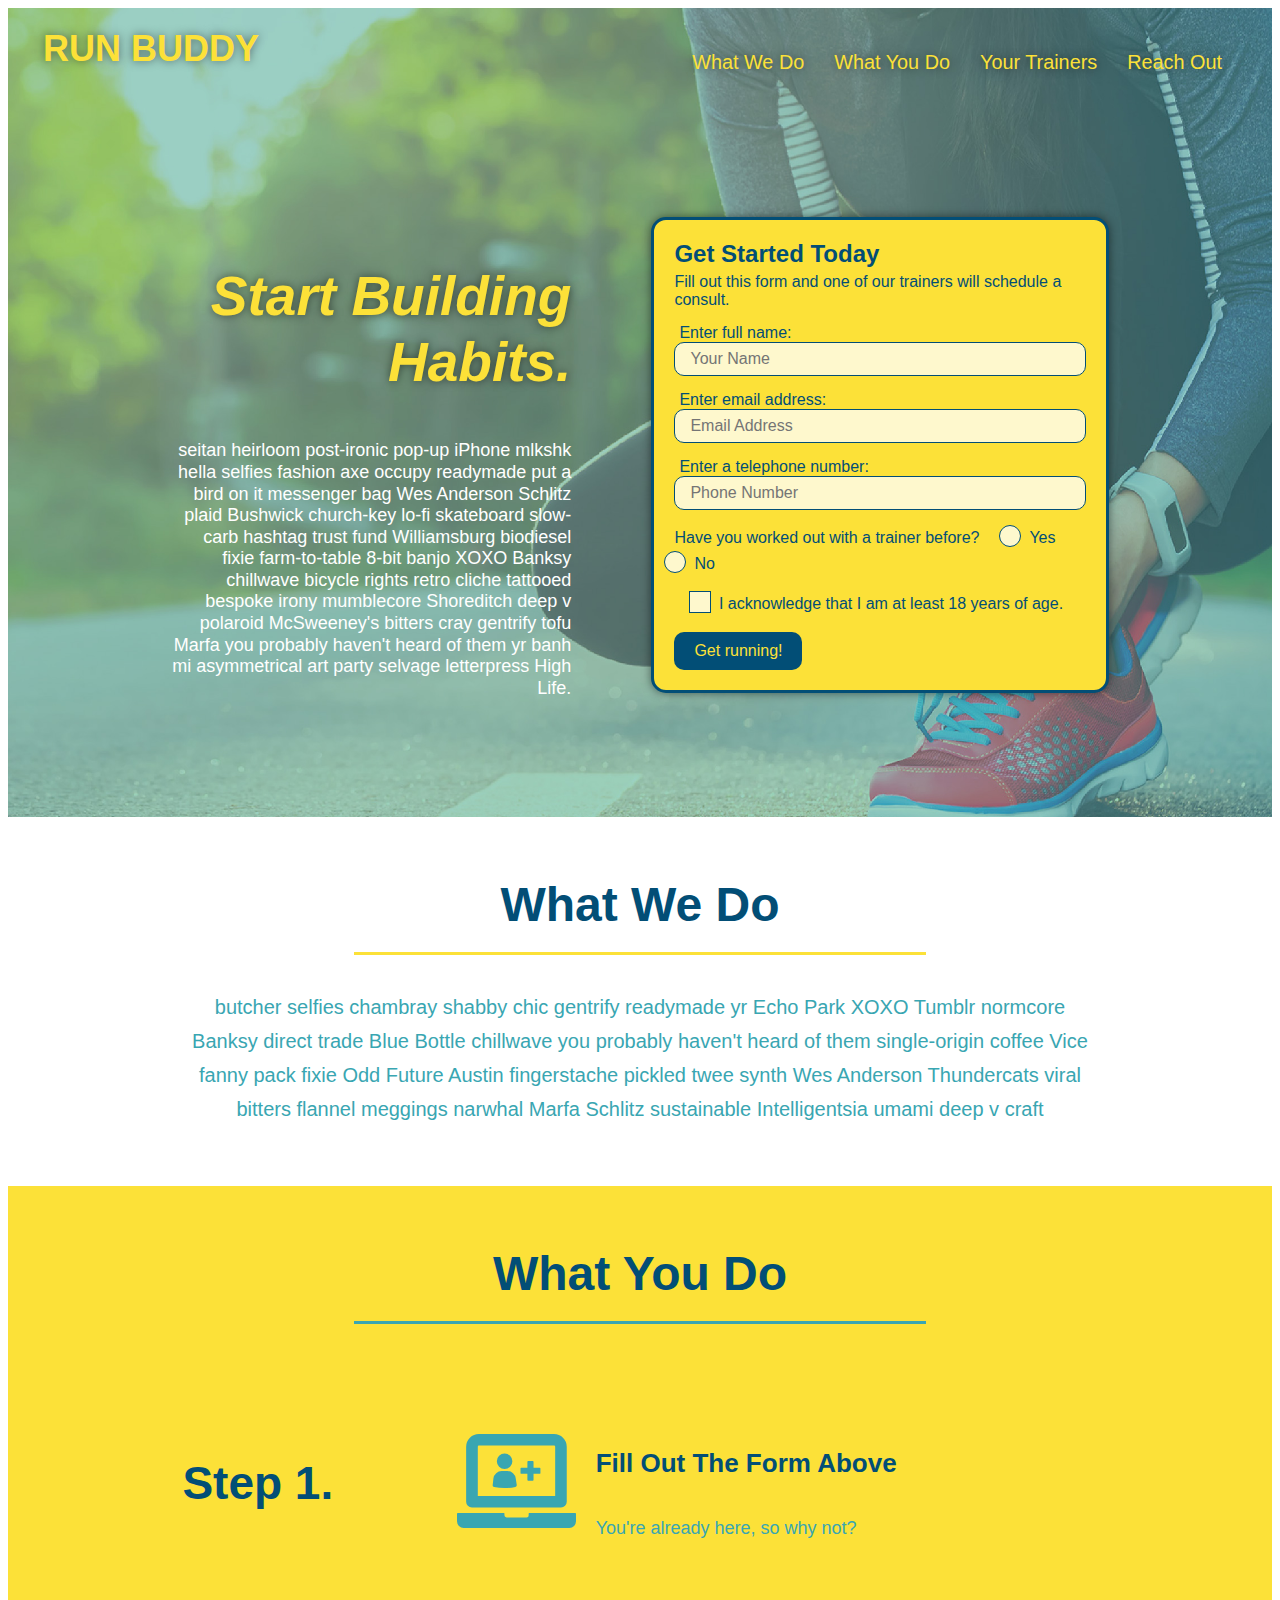
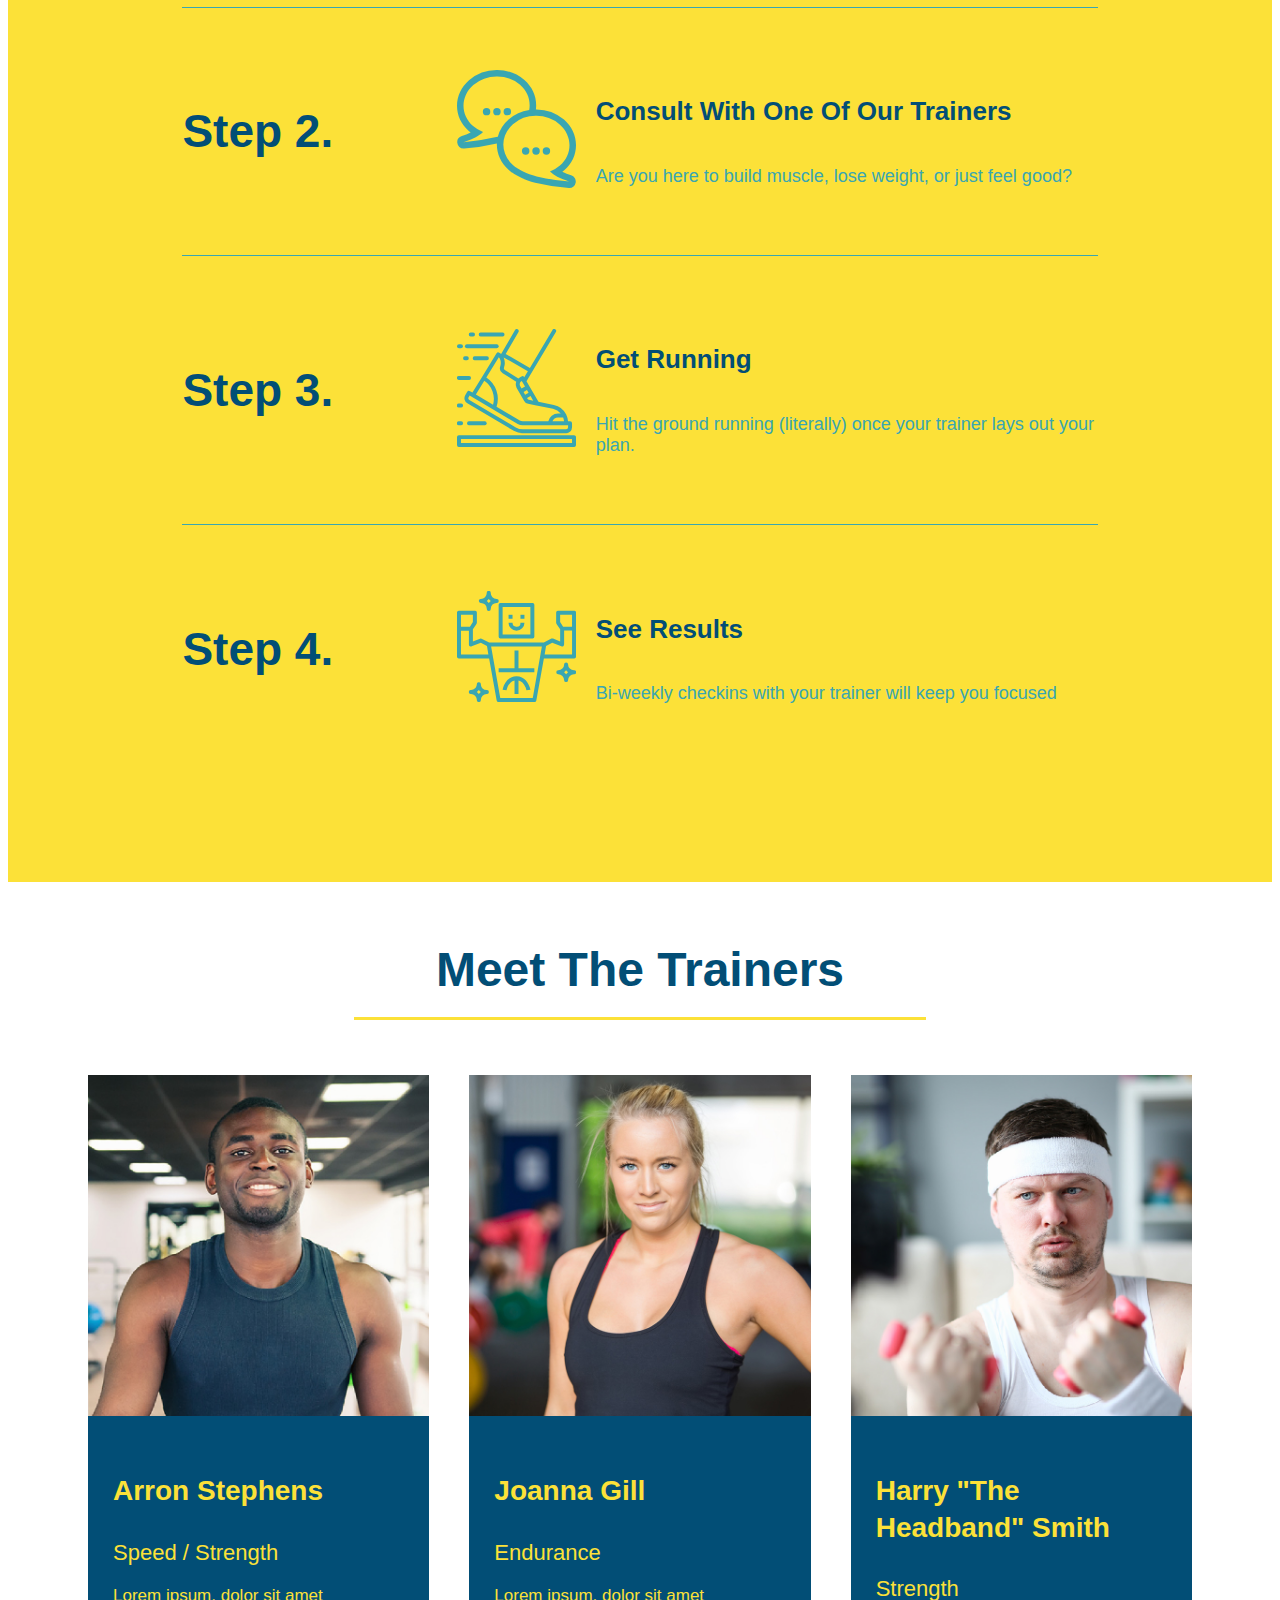
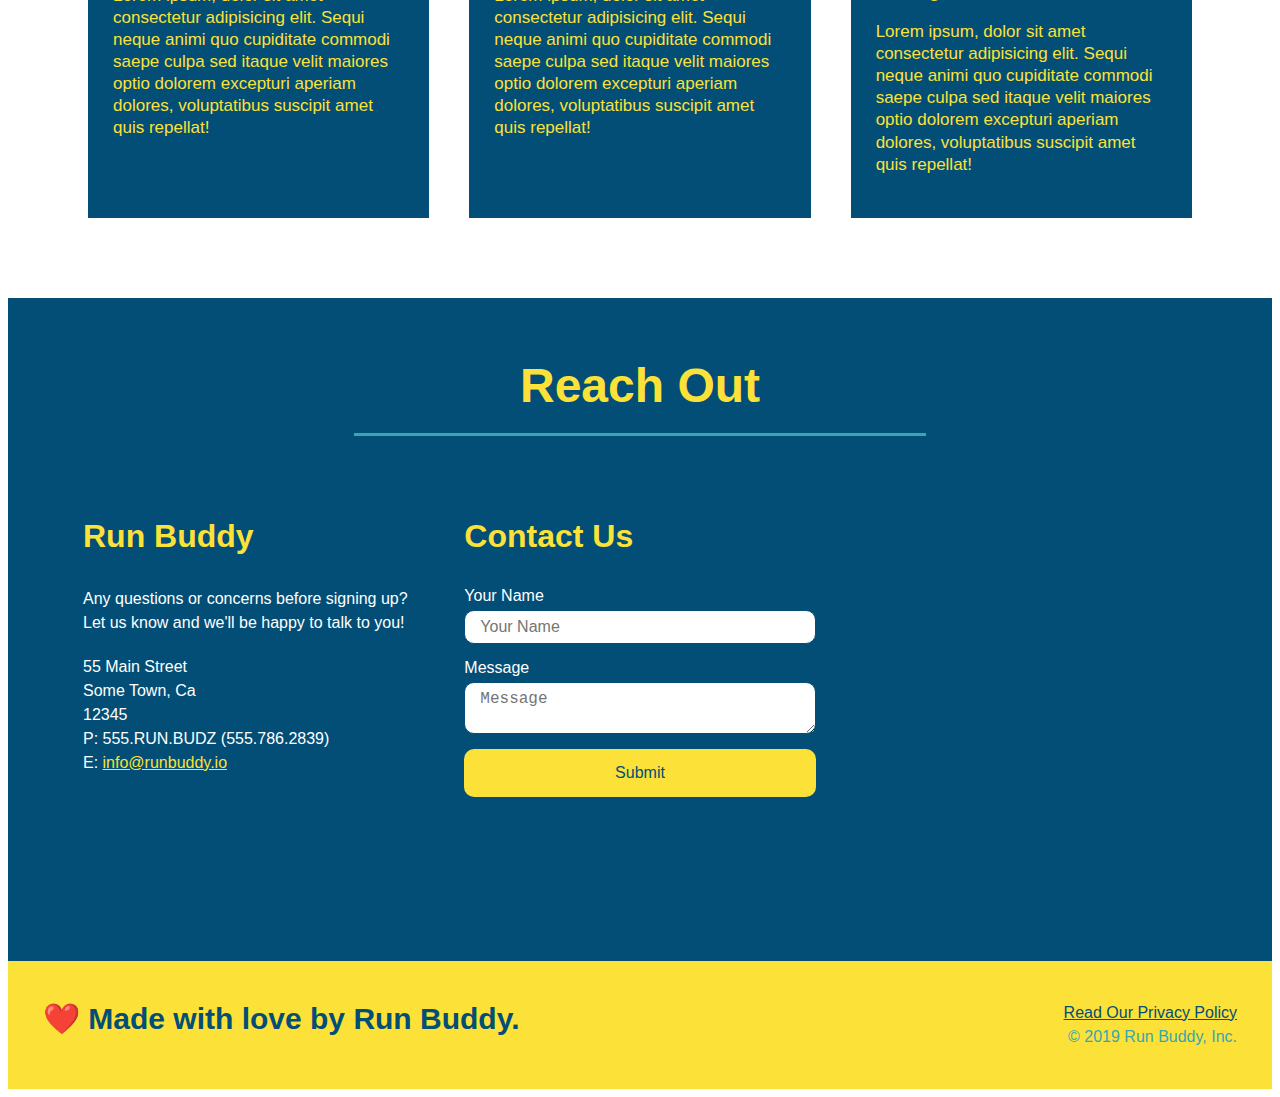
<file: index.html>
<!DOCTYPE html>
<html lang="en">
  <head>
    <meta charset="UTF-8" />
    <meta name="viewport" content="width=device-width, initial-scale=1.0" />
    <link rel="stylesheet" href="./Assets/style.css" />
    <title>Run Buddy</title>
  </head>

  <body>
    <!-- navigation tags - block level element -->
    <header>
      <h1>
        <a href="/">RUN BUDDY</a>
      </h1>
      <nav>
        <ul>
          <li>
            <a href="#what-we-do">What We Do</a>
          </li>
          <li>
            <a href="#what-you-do">What You Do</a>
          </li>
          <li>
            <a href="#your-trainers">Your Trainers</a>
          </li>
          <li>
            <a href="#reach-out">Reach Out</a>
          </li>
        </ul>
      </nav>
    </header>
    <!-- end navigation -->

    <!-- hero/jumbotron -->
    <section class="hero">
      <div class="hero-cta">
        <h2>Start Building Habits.</h2>
        <p>
          seitan heirloom post-ironic pop-up iPhone mlkshk hella selfies fashion
          axe occupy readymade put a bird on it messenger bag Wes Anderson
          Schlitz plaid Bushwick church-key lo-fi skateboard slow-carb hashtag
          trust fund Williamsburg biodiesel fixie farm-to-table 8-bit banjo XOXO
          Banksy chillwave bicycle rights retro cliche tattooed bespoke irony
          mumblecore Shoreditch deep v polaroid McSweeney's bitters cray
          gentrify tofu Marfa you probably haven't heard of them yr banh mi
          asymmetrical art party selvage letterpress High Life.
        </p>
      </div>

      <div class="hero-form">
        <h3>Get Started Today</h3>
        <p>
          Fill out this form and one of our trainers will schedule a consult.
        </p>
        <form>
          <label for="name">Enter full name:</label>
          <input
            type="text"
            placeholder="Your Name"
            id="name"
            name="name"
            class="form-input"
          />
          <label for="email">Enter email address:</label>
          <input
            type="email"
            placeholder="Email Address"
            id="email"
            name="email"
            class="form-input"
          />
          <label for="phone">Enter a telephone number:</label>
          <input
            type="tel"
            placeholder="Phone Number"
            name="phone"
            id="phone"
            class="form-input"
          />
          <p>
            Have you worked out with a trainer before?
            <span class="radio-wrapper">
              <input type="radio" name="trainer-confirm" id="trainer-yes" />
              <label for="trainer-yes">Yes</label>
            </span>
            <span class="radio-wrapper">
              <input type="radio" name="trainer-confirm" id="trainer-no" />
              <label for="trainer-no">No</label>
            </span>
          </p>
          <p>
            <span class="checkbox-wrapper">
              <input type="checkbox" name="checkpoint1" id="checkbox" />
              <label for="checkbox"
                >I acknowledge that I am at least 18 years of age.</label
              >
            </span>
          </p>
          <button type="submit">Get running!</button>
        </form>
      </div>
    </section>
    <!-- end header -->

    <!-- "what we do" start - <section> -->
    <section id="what-we-do" class="intro">
      <div class="flex-row">
        <h2 class="section-title primary-border">What We Do</h2>
      </div>
      <div class="flex-row">
        <p>
          butcher selfies chambray shabby chic gentrify readymade yr Echo Park
          XOXO Tumblr normcore Banksy direct trade Blue Bottle chillwave you
          probably haven't heard of them single-origin coffee Vice fanny pack
          fixie Odd Future Austin fingerstache pickled twee synth Wes Anderson
          Thundercats viral bitters flannel meggings narwhal Marfa Schlitz
          sustainable Intelligentsia umami deep v craft
        </p>
      </div>
    </section>
    <!-- end "what we do" -->

    <!-- "what you do" start -->
    <section id="what-you-do" class="steps">
      <div class="flex-row">
        <h2 class="section-title secondary-border">What You Do</h2>
      </div>
      <div class="step">
        <h3>Step 1.</h3>
        <div class="step-info">
          <div class="step-img">
            <img src="./Assets/Images/01-04-svgs/step-1.svg" alt="" />
          </div>
          <div class="step-text">
            <h4>Fill Out The Form Above</h4>
            <p>You're already here, so why not?</p>
          </div>
        </div>
      </div>
      <div class="step">
        <h3>Step 2.</h3>
        <div class="step-info">
          <div class="step-img">
            <img src="./Assets/Images/01-04-svgs/step-2.svg" alt="" />
          </div>
          <div class="step-text">
            <h4>Consult With One Of Our Trainers</h4>
            <p>Are you here to build muscle, lose weight, or just feel good?</p>
          </div>
        </div>
      </div>
      <div class="step">
        <h3>Step 3.</h3>
        <div class="step-info">
          <div class="step-img">
            <img src="./Assets/Images/01-04-svgs/step-3.svg" alt="" />
          </div>
          <div class="step-text">
            <h4>Get Running</h4>
            <p>
              Hit the ground running (literally) once your trainer lays out your
              plan.
            </p>
          </div>
        </div>
      </div>
      <div class="step">
        <h3>Step 4.</h3>
        <div class="step-info">
          <div class="step-img">
            <img src="./Assets/Images/01-04-svgs/step-4.svg" alt="" />
          </div>
          <div class="step-text">
            <h4>See Results</h4>
            <p>Bi-weekly checkins with your trainer will keep you focused</p>
          </div>
        </div>
      </div>
    </section>
    <!-- "what you do" end -->

    <!-- "meet the trainers" start -->
    <section id="your-trainers">
      <div class="flex-row">
        <h2 class="section-title primary-border">Meet The Trainers</h2>
      </div>

      <div class="trainers">
        <article class="trainer">
          <img
            src="./Assets/Images/01-05-trainers/trainer-1.jpg"
            alt="Arron Stephens in his workout clothes, ready to pump iron"
          />
          <div class="trainer-bio">
            <h3 class="trainer-name">Arron Stephens</h3>
            <h4 class="trainer-role">Speed / Strength</h4>
            <p>
              Lorem ipsum, dolor sit amet consectetur adipisicing elit. Sequi
              neque animi quo cupiditate commodi saepe culpa sed itaque velit
              maiores optio dolorem excepturi aperiam dolores, voluptatibus
              suscipit amet quis repellat!
            </p>
          </div>
        </article>

        <article class="trainer">
          <img
            src="./Assets/Images/01-05-trainers/trainer-2.jpg"
            alt="Joanna Gill cooling off after a work out"
          />
          <div class="trainer-bio">
            <h3 class="trainer-name">Joanna Gill</h3>
            <h4 class="trainer-role">Endurance</h4>
            <p>
              Lorem ipsum, dolor sit amet consectetur adipisicing elit. Sequi
              neque animi quo cupiditate commodi saepe culpa sed itaque velit
              maiores optio dolorem excepturi aperiam dolores, voluptatibus
              suscipit amet quis repellat!
            </p>
          </div>
        </article>

        <article class="trainer">
          <img
            src="./Assets/Images/01-05-trainers/trainer-3.jpg"
            alt="Harry Smith wearing a headband and lifting comically small pink weights"
          />
          <div class="trainer-bio">
            <h3 class="trainer-name">Harry "The Headband" Smith</h3>
            <h4 class="trainer-role">Strength</h4>
            <p>
              Lorem ipsum, dolor sit amet consectetur adipisicing elit. Sequi
              neque animi quo cupiditate commodi saepe culpa sed itaque velit
              maiores optio dolorem excepturi aperiam dolores, voluptatibus
              suscipit amet quis repellat!
            </p>
          </div>
        </article>
      </div>
    </section>
    <!-- "meet the trainers" end -->

    <!-- "reach out" start -->
    <section id="reach-out" class="contact">
      <div class="flex-row">
        <h2 class="section-title secondary-border">Reach Out</h2>
      </div>

      <div class="contact-info">
        <div>
          <h3>Run Buddy</h3>
          <p>
            Any questions or concerns before signing up?
            <br />
            Let us know and we'll be happy to talk to you!
          </p>

          <address>
            55 Main Street <br />
            Some Town, Ca <br />
            12345<br />
            P: 555.RUN.BUDZ (555.786.2839)<br />
            E: <a href="mailto:info@runbuddy.io">info@runbuddy.io</a>
          </address>
        </div>

        <div class="contact-form">
          <h3>Contact Us</h3>
          <form>
            <label for="contact-name">Your Name</label>
            <input type="text" id="contact-name" placeholder="Your Name" />

            <label for="contact-message">Message</label>
            <textarea id="contact-message" placeholder="Message"></textarea>

            <button type="submit">Submit</button>
          </form>
        </div>

        <iframe
          src="https://www.google.com/maps/embed?pb=!1m14!1m12!1m3!1d12182.30520634488!2d-74.0652613!3d40.2407219!2m3!1f0!2f0!3f0!3m2!1i1024!2i768!4f13.1!5e0!3m2!1sen!2sus!4v1561060983193!5m2!1sen!2sus"
          frameborder="0"
          style="border: 0"
          allowfullscreen
        >
        </iframe>
      </div>
    </section>
    <!-- "reach out" end -->

    <!-- footer -->
    <footer>
      <h2>❤️ Made with love by Run Buddy.</h2>
      <div>
        <a href="./privacy-policy.html">Read Our Privacy Policy</a><br />
        &copy; 2019 Run Buddy, Inc.
      </div>
    </footer>
    <!-- footer end -->
  </body>
</html>
</file>
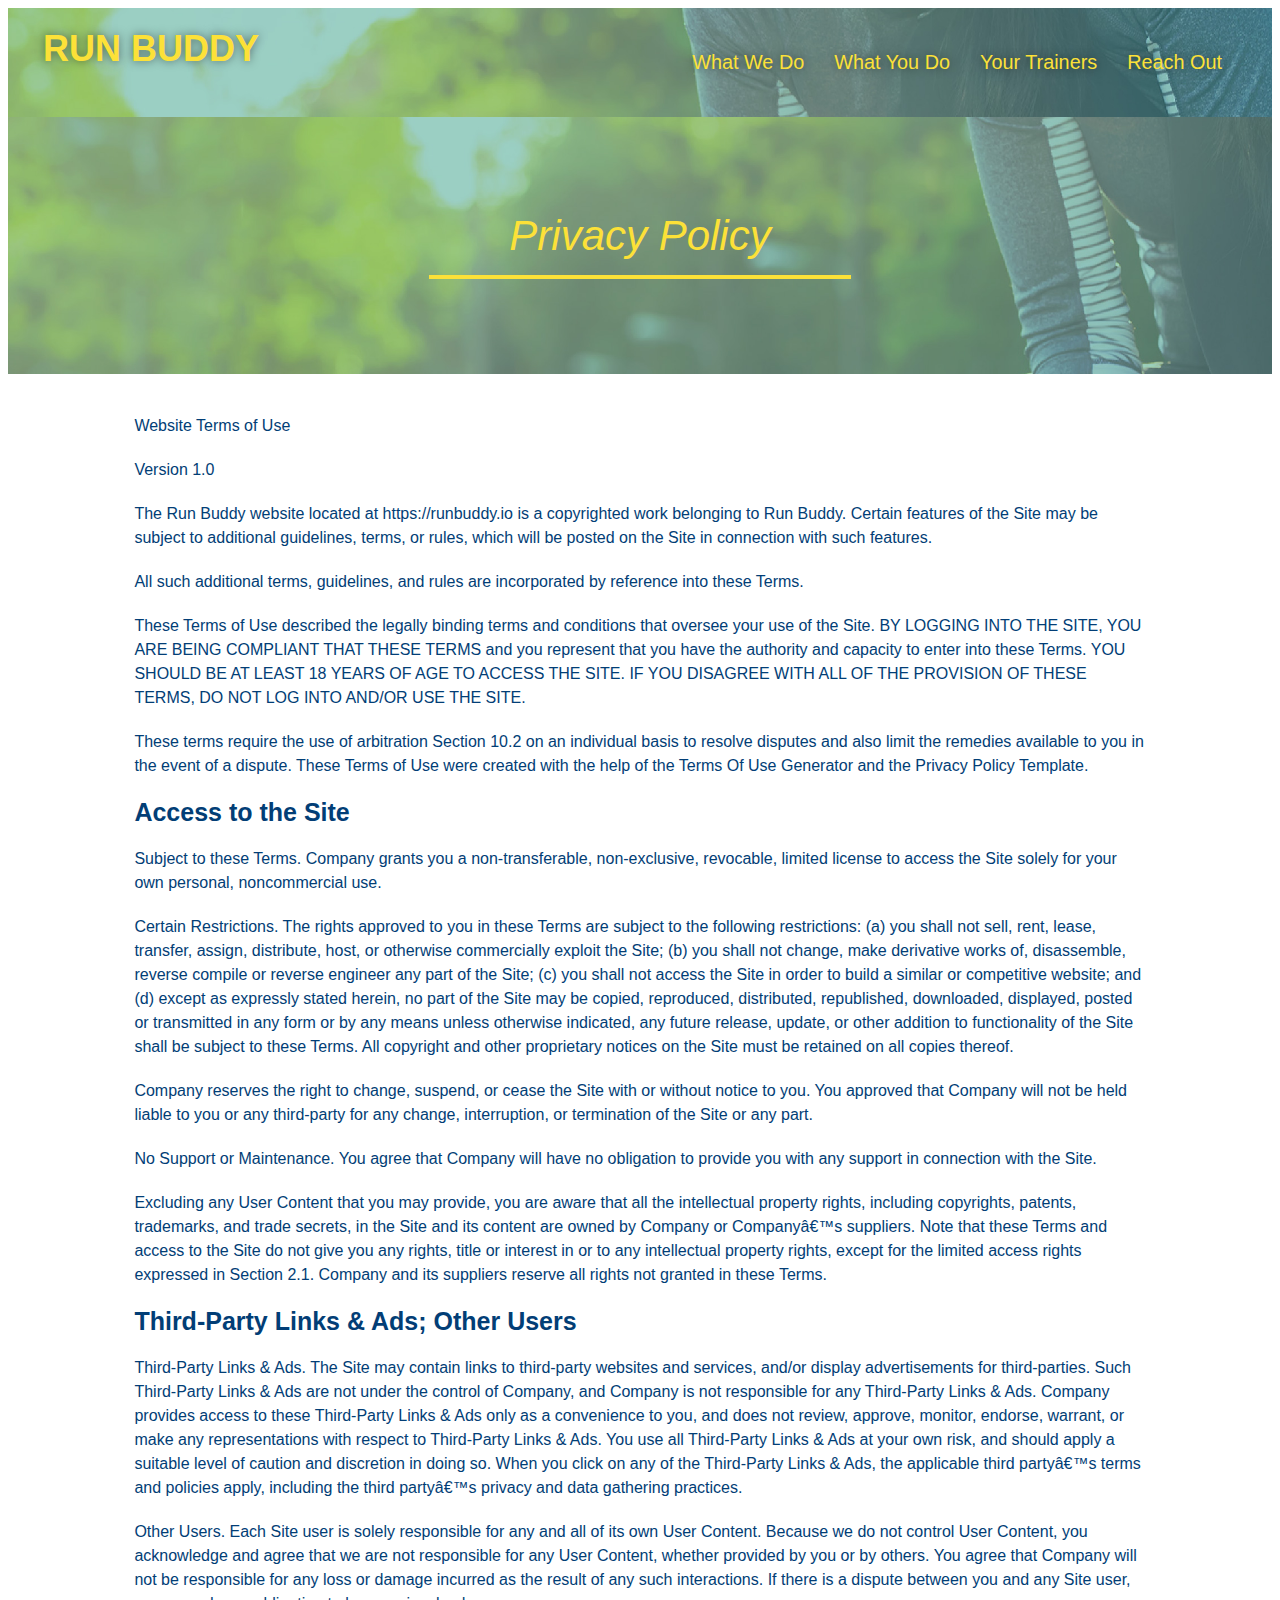
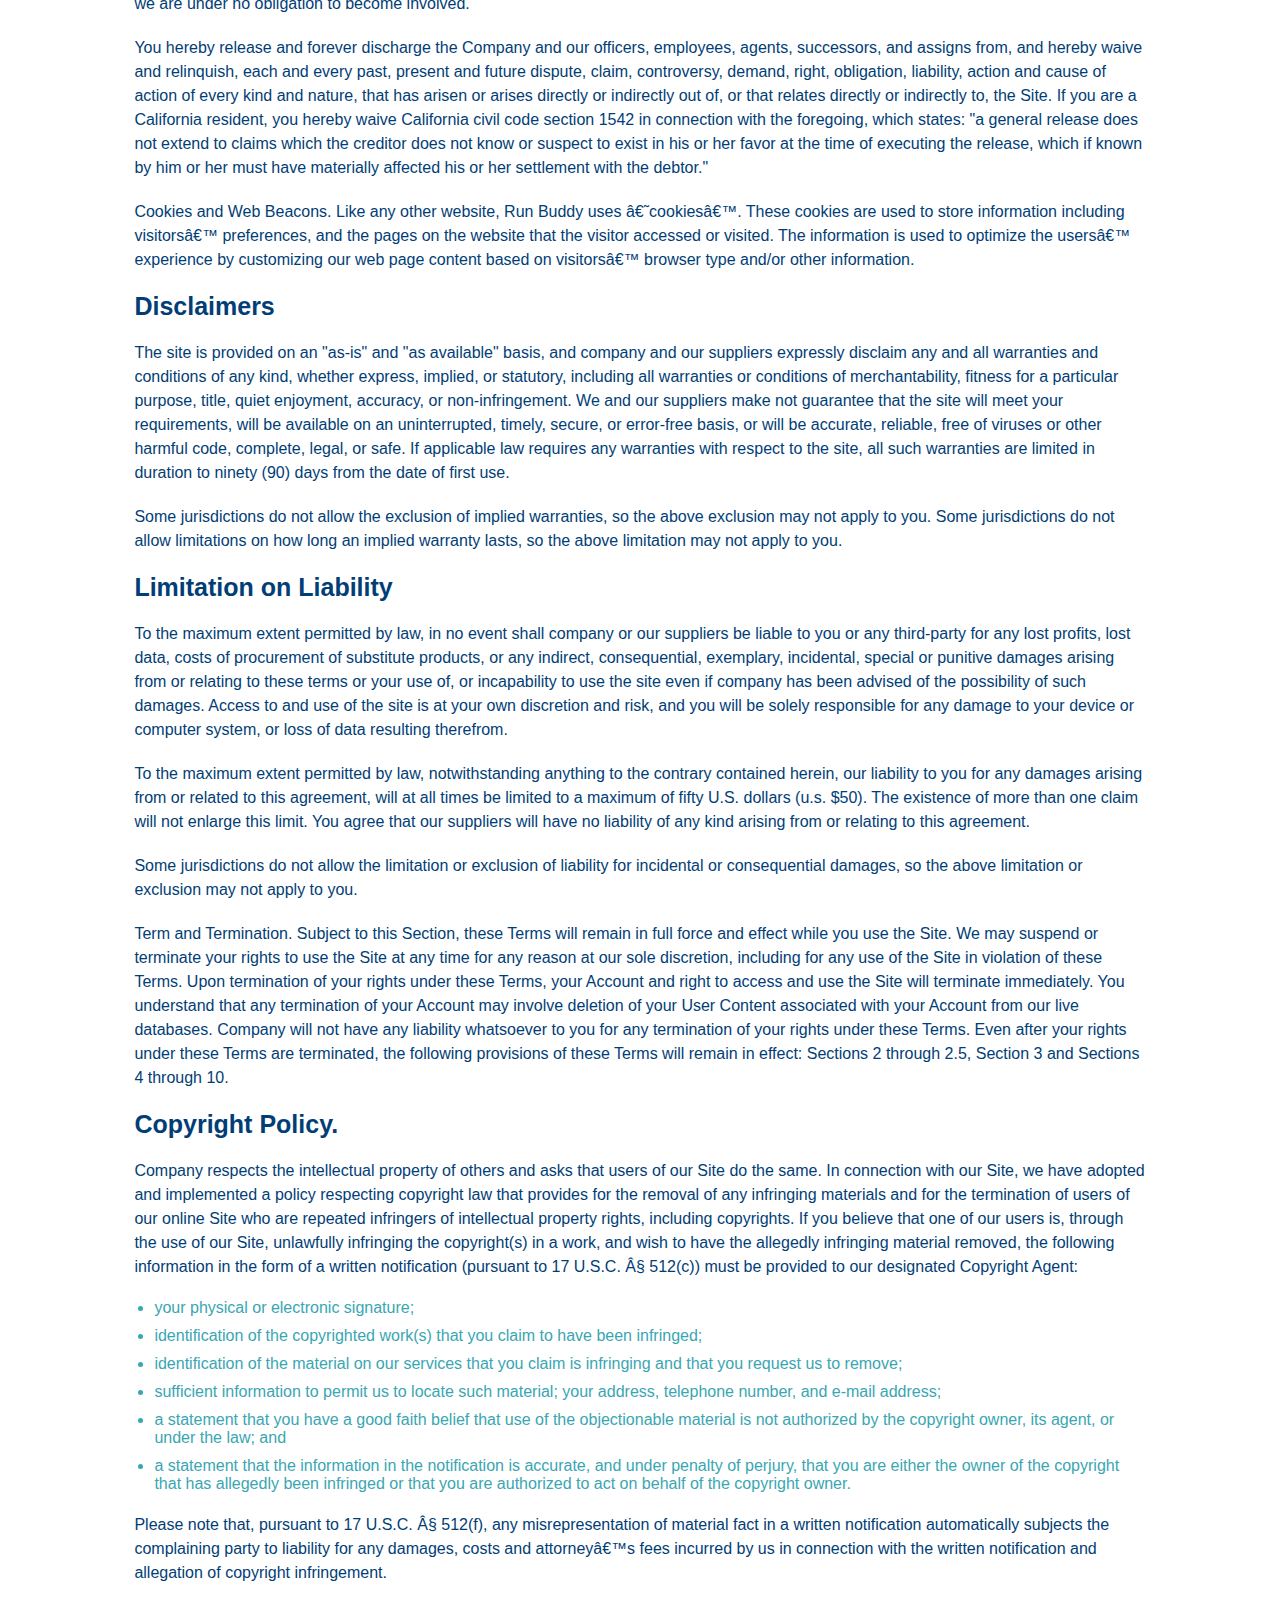
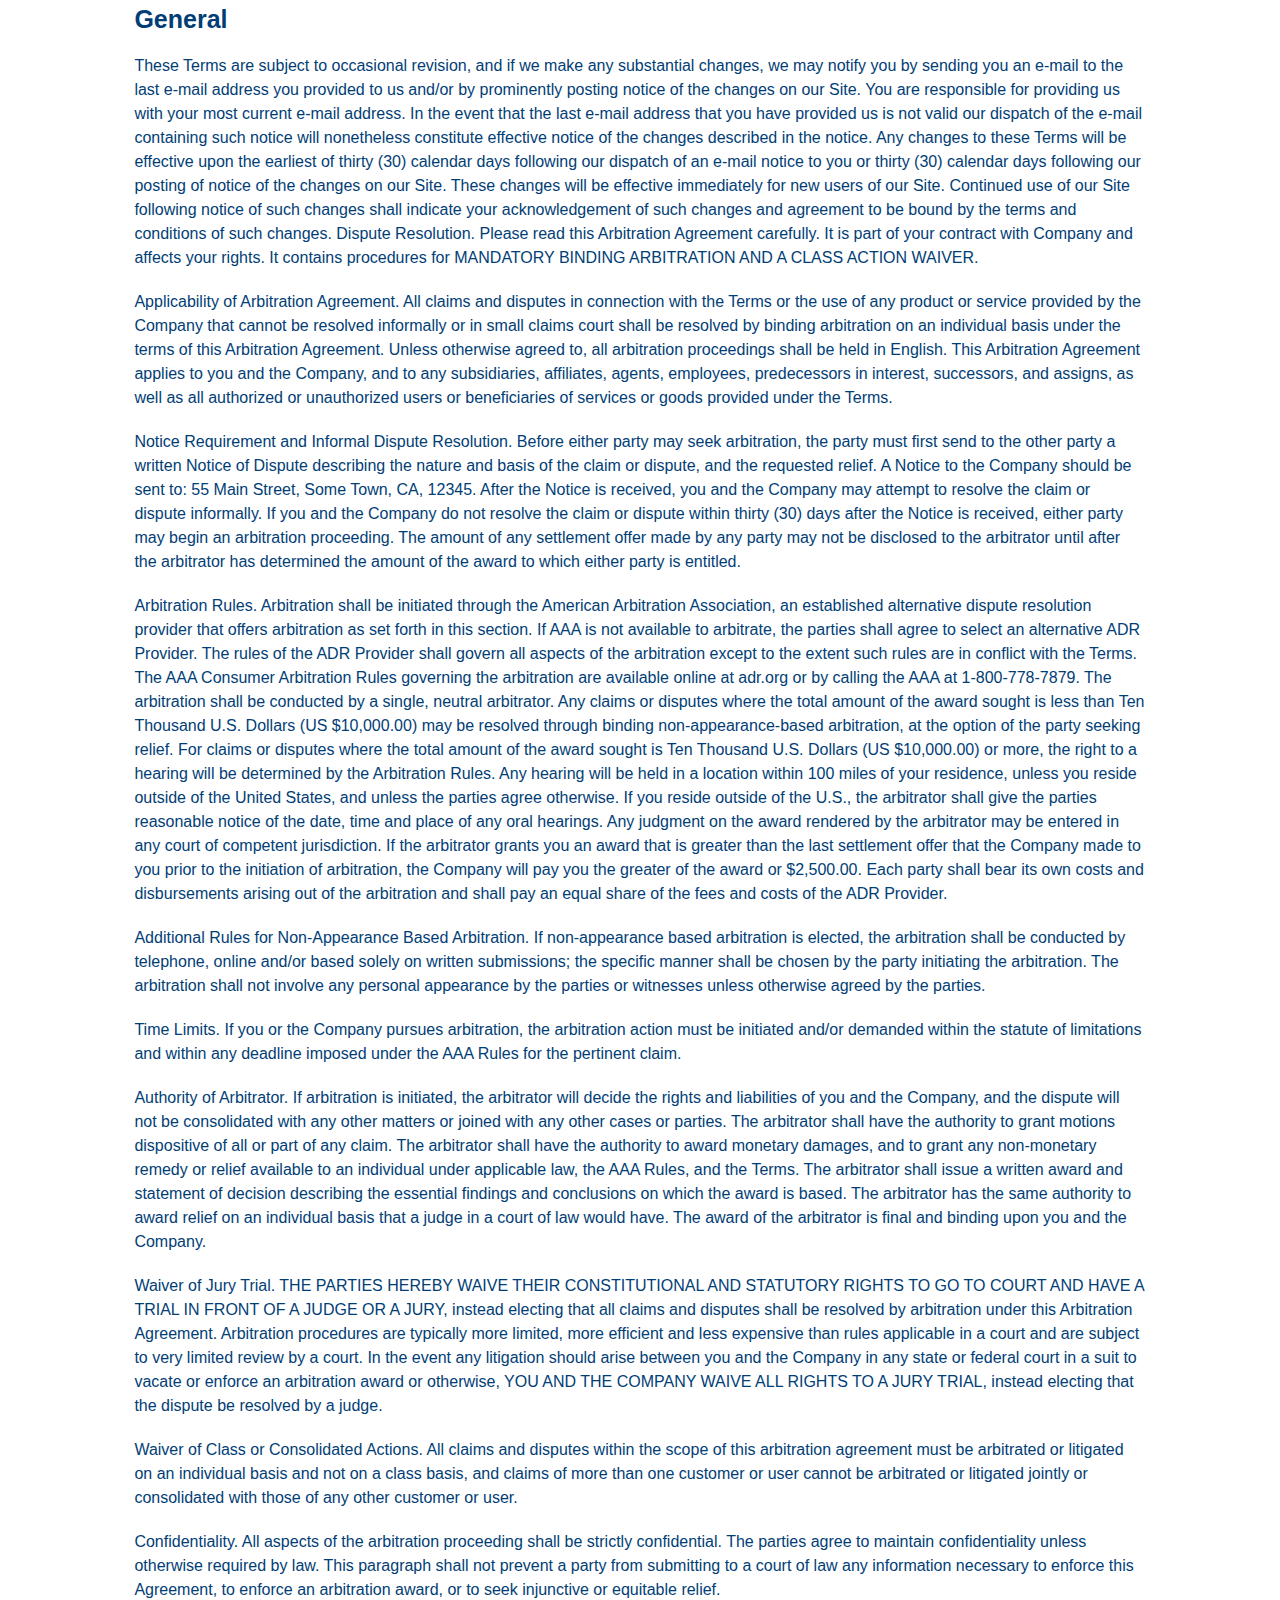
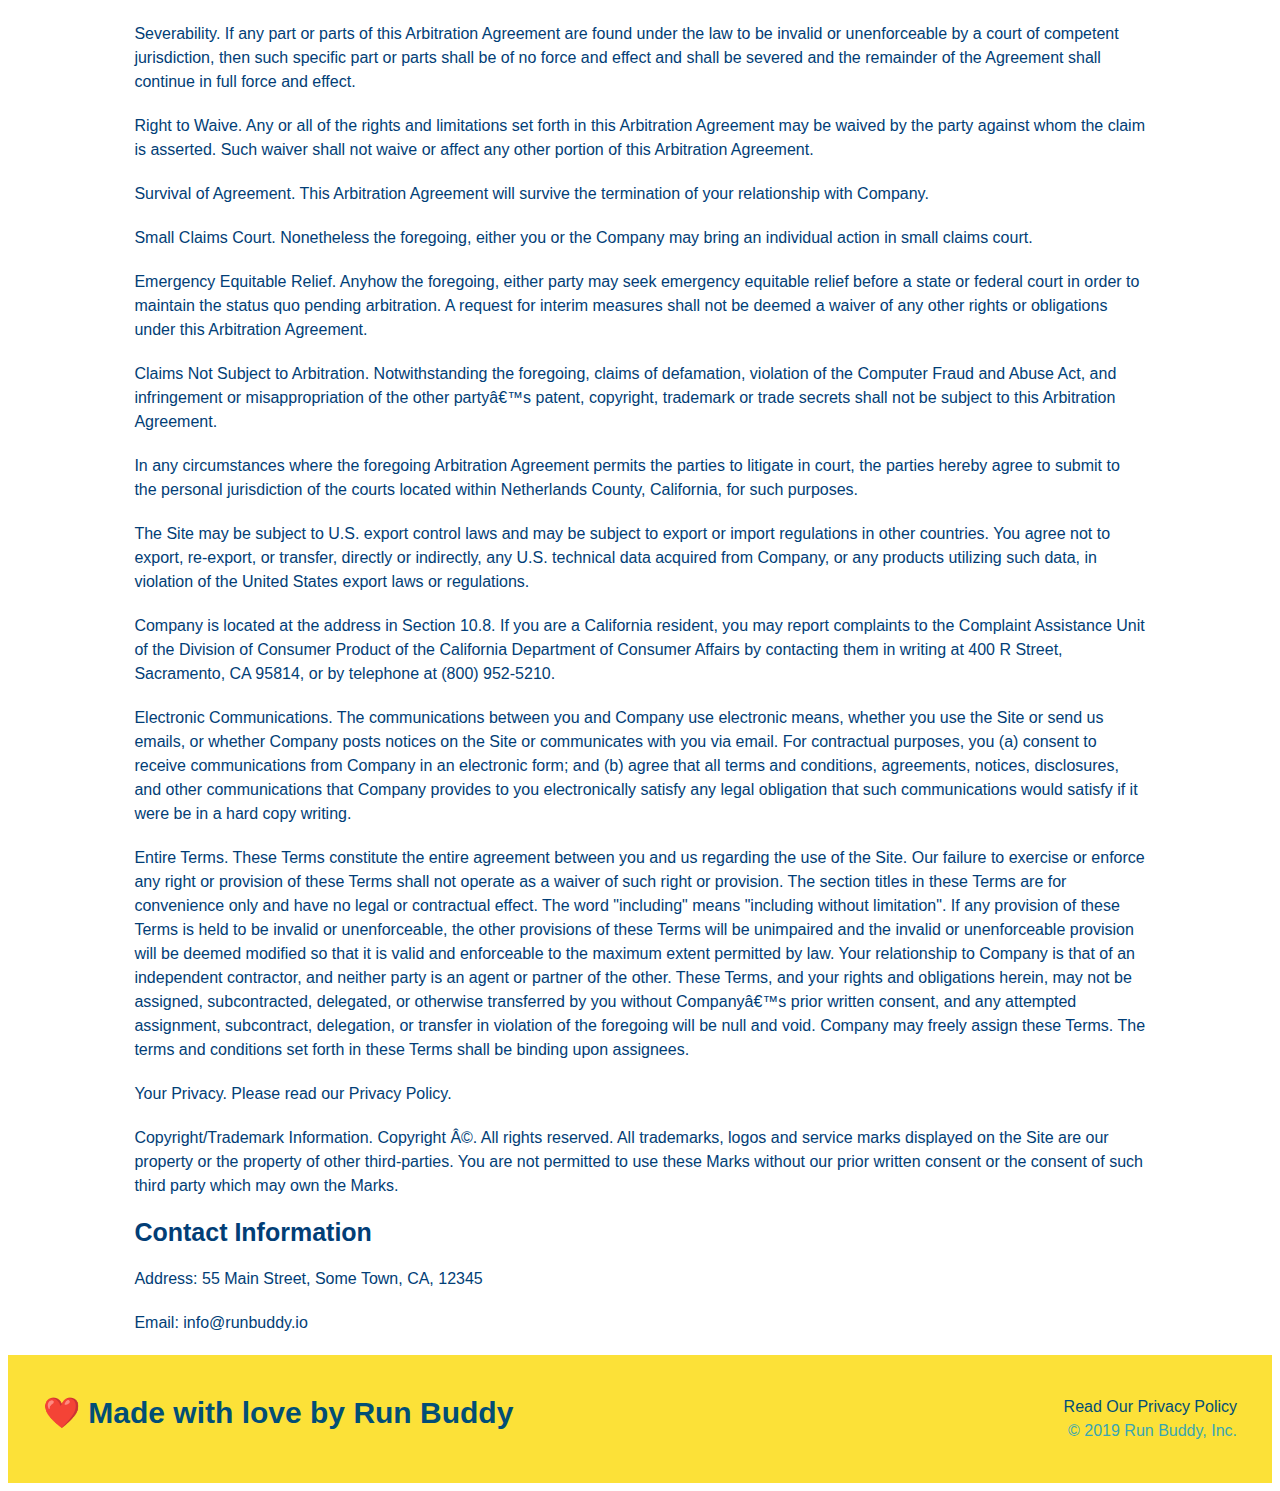
<file: privacy-policy.html>
<!DOCTYPE html>
<html lang="en">
<head>
  <meta charset="UTF-8">
  <meta name="viewport" content="width=device-width, initial-scale=1.0" />
  <title>Privacy Policy - Run Buddy</title>
  <link rel="stylesheet" href="./Assets/style.css">
  <link rel="stylesheet" href="./Assets/secondary-styles.css">
</head>
<body>
  <header>
    <h1>
       <a href="/">RUN BUDDY</a>
    </h1>
<nav>
    <!--Unordered List Element-->
    <ul>
        <!--list item element-->
    <li>
        <!--Anchor element-->
    <a href="./index.html#what-we-do">What We Do</a>
    </li>
    <li>
        <a href="./index.html#what-you-do">What You Do</a>
    </li>
    <li>
        <a href="./index.html#your-trainers">Your Trainers</a>
    </li>
    <li>
        <a href="./index.html#reach-out">Reach Out</a>
    </li>
    </ul>
</nav>
</header>

<section class="hero">
    <h2 class="page-title"> 
        Privacy Policy
    </h2>
</section>

<article
class="secondary-content">

<p>
    Website Terms of Use
  </p>

  <p>
    Version 1.0
  </p>

  <p>
    The Run Buddy website located at https://runbuddy.io is a copyrighted work belonging to Run Buddy. Certain
    features of the Site may be subject to additional guidelines, terms, or rules, which will be posted on the Site
    in connection with such features.
  </p>

  <p>
    All such additional terms, guidelines, and rules are incorporated by reference into these Terms.
  </p>

  <p>
    These Terms of Use described the legally binding terms and conditions that oversee your use of the Site. BY
    LOGGING INTO THE SITE, YOU ARE BEING COMPLIANT THAT THESE TERMS and you represent that you have the authority
    and capacity to enter into these Terms. YOU SHOULD BE AT LEAST 18 YEARS OF AGE TO ACCESS THE SITE. IF YOU
    DISAGREE WITH ALL OF THE PROVISION OF THESE TERMS, DO NOT LOG INTO AND/OR USE THE SITE.
  </p>

  <p>
    These terms require the use of arbitration Section 10.2 on an individual basis to resolve disputes and also
    limit the remedies available to you in the event of a dispute. These Terms of Use were created with the help of
    the Terms Of Use Generator and the Privacy Policy Template.
  </p>

  <h3>
    Access to the Site
  </h3>

  <p>
    Subject to these Terms. Company grants you a non-transferable, non-exclusive, revocable, limited license to
    access the Site solely for your own personal, noncommercial use.
  </p>

  <p>
    Certain Restrictions. The rights approved to you in these Terms are subject to the following restrictions: (a)
    you shall not sell, rent, lease, transfer, assign, distribute, host, or otherwise commercially exploit the Site;
    (b) you shall not change, make derivative works of, disassemble, reverse compile or reverse engineer any part of
    the Site; (c) you shall not access the Site in order to build a similar or competitive website; and (d) except
    as expressly stated herein, no part of the Site may be copied, reproduced, distributed, republished, downloaded,
    displayed, posted or transmitted in any form or by any means unless otherwise indicated, any future release,
    update, or other addition to functionality of the Site shall be subject to these Terms. All copyright and other
    proprietary notices on the Site must be retained on all copies thereof.
  </p>

  <p>
    Company reserves the right to change, suspend, or cease the Site with or without notice to you. You approved
    that Company will not be held liable to you or any third-party for any change, interruption, or termination of
    the Site or any part.
  </p>

  <p>
    No Support or Maintenance. You agree that Company will have no obligation to provide you with any support in
    connection with the Site.
  </p>

  <p>
    Excluding any User Content that you may provide, you are aware that all the intellectual property rights,
    including copyrights, patents, trademarks, and trade secrets, in the Site and its content are owned by Company
    or Companyâ€™s suppliers. Note that these Terms and access to the Site do not give you any rights, title or
    interest in or to any intellectual property rights, except for the limited access rights expressed in Section
    2.1. Company and its suppliers reserve all rights not granted in these Terms.
  </p>

  <h3>
    Third-Party Links & Ads; Other Users
  </h3>

  <p>
    Third-Party Links & Ads. The Site may contain links to third-party websites and services, and/or display
    advertisements for third-parties. Such Third-Party Links & Ads are not under the control of Company, and Company
    is not responsible for any Third-Party Links & Ads. Company provides access to these Third-Party Links & Ads
    only as a convenience to you, and does not review, approve, monitor, endorse, warrant, or make any
    representations with respect to Third-Party Links & Ads. You use all Third-Party Links & Ads at your own risk,
    and should apply a suitable level of caution and discretion in doing so. When you click on any of the
    Third-Party Links & Ads, the applicable third partyâ€™s terms and policies apply, including the third partyâ€™s
    privacy and data gathering practices.
  </p>

  <p>
    Other Users. Each Site user is solely responsible for any and all of its own User Content. Because we do not
    control User Content, you acknowledge and agree that we are not responsible for any User Content, whether
    provided by you or by others. You agree that Company will not be responsible for any loss or damage incurred as
    the result of any such interactions. If there is a dispute between you and any Site user, we are under no
    obligation to become involved.
  </p>

  <p>
    You hereby release and forever discharge the Company and our officers, employees, agents, successors, and
    assigns from, and hereby waive and relinquish, each and every past, present and future dispute, claim,
    controversy, demand, right, obligation, liability, action and cause of action of every kind and nature, that has
    arisen or arises directly or indirectly out of, or that relates directly or indirectly to, the Site. If you are
    a California resident, you hereby waive California civil code section 1542 in connection with the foregoing,
    which states: "a general release does not extend to claims which the creditor does not know or suspect to exist
    in his or her favor at the time of executing the release, which if known by him or her must have materially
    affected his or her settlement with the debtor."
  </p>

  <p>
    Cookies and Web Beacons. Like any other website, Run Buddy uses â€˜cookiesâ€™. These cookies are used to store
    information including visitorsâ€™ preferences, and the pages on the website that the visitor accessed or visited.
    The information is used to optimize the usersâ€™ experience by customizing our web page content based on visitorsâ€™
    browser type and/or other information.
  </p>

  <h3>
    Disclaimers
  </h3>

  <p>
    The site is provided on an "as-is" and "as available" basis, and company and our suppliers expressly disclaim
    any and all warranties and conditions of any kind, whether express, implied, or statutory, including all
    warranties or conditions of merchantability, fitness for a particular purpose, title, quiet enjoyment, accuracy,
    or non-infringement. We and our suppliers make not guarantee that the site will meet your requirements, will be
    available on an uninterrupted, timely, secure, or error-free basis, or will be accurate, reliable, free of
    viruses or other harmful code, complete, legal, or safe. If applicable law requires any warranties with respect
    to the site, all such warranties are limited in duration to ninety (90) days from the date of first use.
  </p>

  <p>
    Some jurisdictions do not allow the exclusion of implied warranties, so the above exclusion may not apply to
    you. Some jurisdictions do not allow limitations on how long an implied warranty lasts, so the above limitation
    may not apply to you.
  </p>

  <h3>
    Limitation on Liability
  </h3>

  <p>
    To the maximum extent permitted by law, in no event shall company or our suppliers be liable to you or any
    third-party for any lost profits, lost data, costs of procurement of substitute products, or any indirect,
    consequential, exemplary, incidental, special or punitive damages arising from or relating to these terms or
    your use of, or incapability to use the site even if company has been advised of the possibility of such
    damages. Access to and use of the site is at your own discretion and risk, and you will be solely responsible
    for any damage to your device or computer system, or loss of data resulting therefrom.
  </p>

  <p>
    To the maximum extent permitted by law, notwithstanding anything to the contrary contained herein, our liability
    to you for any damages arising from or related to this agreement, will at all times be limited to a maximum of
    fifty U.S. dollars (u.s. $50). The existence of more than one claim will not enlarge this limit. You agree that
    our suppliers will have no liability of any kind arising from or relating to this agreement.
  </p>

  <p>
    Some jurisdictions do not allow the limitation or exclusion of liability for incidental or consequential
    damages, so the above limitation or exclusion may not apply to you.
  </p>

  <p>
    Term and Termination. Subject to this Section, these Terms will remain in full force and effect while you use
    the Site. We may suspend or terminate your rights to use the Site at any time for any reason at our sole
    discretion, including for any use of the Site in violation of these Terms. Upon termination of your rights under
    these Terms, your Account and right to access and use the Site will terminate immediately. You understand that
    any termination of your Account may involve deletion of your User Content associated with your Account from our
    live databases. Company will not have any liability whatsoever to you for any termination of your rights under
    these Terms. Even after your rights under these Terms are terminated, the following provisions of these Terms
    will remain in effect: Sections 2 through 2.5, Section 3 and Sections 4 through 10.
  </p>

  <h3>
    Copyright Policy.
  </h3>

  <p>
    Company respects the intellectual property of others and asks that users of our Site do the same. In connection
    with our Site, we have adopted and implemented a policy respecting copyright law that provides for the removal
    of any infringing materials and for the termination of users of our online Site who are repeated infringers of
    intellectual property rights, including copyrights. If you believe that one of our users is, through the use of
    our Site, unlawfully infringing the copyright(s) in a work, and wish to have the allegedly infringing material
    removed, the following information in the form of a written notification (pursuant to 17 U.S.C. Â§ 512(c)) must
    be provided to our designated Copyright Agent:
  </p>

  <ul>
    <li>
      your physical or electronic signature;
    </li>
    <li>
      identification of the copyrighted work(s) that you claim to have been infringed;
    </li>
    <li>
      identification of the material on our services that you claim is infringing and that you request us to remove;
    </li>
    <li>
      sufficient information to permit us to locate such material; your address, telephone number, and e-mail
      address;
    </li>
    <li>
      a statement that you have a good faith belief that use of the objectionable material is not authorized by the
      copyright owner, its agent, or under the law; and
    </li>
    <li>
      a statement that the information in the notification is accurate, and under penalty of perjury, that you are
      either the owner of the copyright that has allegedly been infringed or that you are authorized to act on
      behalf of the copyright owner.
    </li>
  </ul>

  <p>
    Please note that, pursuant to 17 U.S.C. Â§ 512(f), any misrepresentation of material fact in a written
    notification automatically subjects the complaining party to liability for any damages, costs and attorneyâ€™s
    fees incurred by us in connection with the written notification and allegation of copyright infringement.
  </p>

  <h3>
    General
  </h3>

  <p>
    These Terms are subject to occasional revision, and if we make any substantial changes, we may notify you by
    sending you an e-mail to the last e-mail address you provided to us and/or by prominently posting notice of the
    changes on our Site. You are responsible for providing us with your most current e-mail address. In the event
    that the last e-mail address that you have provided us is not valid our dispatch of the e-mail containing such
    notice will nonetheless constitute effective notice of the changes described in the notice. Any changes to these
    Terms will be effective upon the earliest of thirty (30) calendar days following our dispatch of an e-mail
    notice to you or thirty (30) calendar days following our posting of notice of the changes on our Site. These
    changes will be effective immediately for new users of our Site. Continued use of our Site following notice of
    such changes shall indicate your acknowledgement of such changes and agreement to be bound by the terms and
    conditions of such changes. Dispute Resolution. Please read this Arbitration Agreement carefully. It is part of
    your contract with Company and affects your rights. It contains procedures for MANDATORY BINDING ARBITRATION AND
    A CLASS ACTION WAIVER.
  </p>

  <p>
    Applicability of Arbitration Agreement. All claims and disputes in connection with the Terms or the use of any
    product or service provided by the Company that cannot be resolved informally or in small claims court shall be
    resolved by binding arbitration on an individual basis under the terms of this Arbitration Agreement. Unless
    otherwise agreed to, all arbitration proceedings shall be held in English. This Arbitration Agreement applies to
    you and the Company, and to any subsidiaries, affiliates, agents, employees, predecessors in interest,
    successors, and assigns, as well as all authorized or unauthorized users or beneficiaries of services or goods
    provided under the Terms.
  </p>

  <p>
    Notice Requirement and Informal Dispute Resolution. Before either party may seek arbitration, the party must
    first send to the other party a written Notice of Dispute describing the nature and basis of the claim or
    dispute, and the requested relief. A Notice to the Company should be sent to: 55 Main Street, Some Town, CA,
    12345. After the Notice is received, you and the Company may attempt to resolve the claim or dispute informally.
    If you and the Company do not resolve the claim or dispute within thirty (30) days after the Notice is received,
    either party may begin an arbitration proceeding. The amount of any settlement offer made by any party may not
    be disclosed to the arbitrator until after the arbitrator has determined the amount of the award to which either
    party is entitled.
  </p>

  <p>
    Arbitration Rules. Arbitration shall be initiated through the American Arbitration Association, an established
    alternative dispute resolution provider that offers arbitration as set forth in this section. If AAA is not
    available to arbitrate, the parties shall agree to select an alternative ADR Provider. The rules of the ADR
    Provider shall govern all aspects of the arbitration except to the extent such rules are in conflict with the
    Terms. The AAA Consumer Arbitration Rules governing the arbitration are available online at adr.org or by
    calling the AAA at 1-800-778-7879. The arbitration shall be conducted by a single, neutral arbitrator. Any
    claims or disputes where the total amount of the award sought is less than Ten Thousand U.S. Dollars (US
    $10,000.00) may be resolved through binding non-appearance-based arbitration, at the option of the party seeking
    relief. For claims or disputes where the total amount of the award sought is Ten Thousand U.S. Dollars (US
    $10,000.00) or more, the right to a hearing will be determined by the Arbitration Rules. Any hearing will be
    held in a location within 100 miles of your residence, unless you reside outside of the United States, and
    unless the parties agree otherwise. If you reside outside of the U.S., the arbitrator shall give the parties
    reasonable notice of the date, time and place of any oral hearings. Any judgment on the award rendered by the
    arbitrator may be entered in any court of competent jurisdiction. If the arbitrator grants you an award that is
    greater than the last settlement offer that the Company made to you prior to the initiation of arbitration, the
    Company will pay you the greater of the award or $2,500.00. Each party shall bear its own costs and
    disbursements arising out of the arbitration and shall pay an equal share of the fees and costs of the ADR
    Provider.
  </p>

  <p>
    Additional Rules for Non-Appearance Based Arbitration. If non-appearance based arbitration is elected, the
    arbitration shall be conducted by telephone, online and/or based solely on written submissions; the specific
    manner shall be chosen by the party initiating the arbitration. The arbitration shall not involve any personal
    appearance by the parties or witnesses unless otherwise agreed by the parties.
  </p>

  <p>
    Time Limits. If you or the Company pursues arbitration, the arbitration action must be initiated and/or demanded
    within the statute of limitations and within any deadline imposed under the AAA Rules for the pertinent claim.
  </p>

  <p>
    Authority of Arbitrator. If arbitration is initiated, the arbitrator will decide the rights and liabilities of
    you and the Company, and the dispute will not be consolidated with any other matters or joined with any other
    cases or parties. The arbitrator shall have the authority to grant motions dispositive of all or part of any
    claim. The arbitrator shall have the authority to award monetary damages, and to grant any non-monetary remedy
    or relief available to an individual under applicable law, the AAA Rules, and the Terms. The arbitrator shall
    issue a written award and statement of decision describing the essential findings and conclusions on which the
    award is based. The arbitrator has the same authority to award relief on an individual basis that a judge in a
    court of law would have. The award of the arbitrator is final and binding upon you and the Company.
  </p>

  <p>
    Waiver of Jury Trial. THE PARTIES HEREBY WAIVE THEIR CONSTITUTIONAL AND STATUTORY RIGHTS TO GO TO COURT AND HAVE
    A TRIAL IN FRONT OF A JUDGE OR A JURY, instead electing that all claims and disputes shall be resolved by
    arbitration under this Arbitration Agreement. Arbitration procedures are typically more limited, more efficient
    and less expensive than rules applicable in a court and are subject to very limited review by a court. In the
    event any litigation should arise between you and the Company in any state or federal court in a suit to vacate
    or enforce an arbitration award or otherwise, YOU AND THE COMPANY WAIVE ALL RIGHTS TO A JURY TRIAL, instead
    electing that the dispute be resolved by a judge.
  </p>

  <p>
    Waiver of Class or Consolidated Actions. All claims and disputes within the scope of this arbitration agreement
    must be arbitrated or litigated on an individual basis and not on a class basis, and claims of more than one
    customer or user cannot be arbitrated or litigated jointly or consolidated with those of any other customer or
    user.
  </p>

  <p>
    Confidentiality. All aspects of the arbitration proceeding shall be strictly confidential. The parties agree to
    maintain confidentiality unless otherwise required by law. This paragraph shall not prevent a party from
    submitting to a court of law any information necessary to enforce this Agreement, to enforce an arbitration
    award, or to seek injunctive or equitable relief.
  </p>

  <p>
    Severability. If any part or parts of this Arbitration Agreement are found under the law to be invalid or
    unenforceable by a court of competent jurisdiction, then such specific part or parts shall be of no force and
    effect and shall be severed and the remainder of the Agreement shall continue in full force and effect.
  </p>

  <p>
    Right to Waive. Any or all of the rights and limitations set forth in this Arbitration Agreement may be waived
    by the party against whom the claim is asserted. Such waiver shall not waive or affect any other portion of this
    Arbitration Agreement.
  </p>

  <p>
    Survival of Agreement. This Arbitration Agreement will survive the termination of your relationship with
    Company.
  </p>

  <p>
    Small Claims Court. Nonetheless the foregoing, either you or the Company may bring an individual action in small
    claims court.
  </p>

  <p>
    Emergency Equitable Relief. Anyhow the foregoing, either party may seek emergency equitable relief before a
    state or federal court in order to maintain the status quo pending arbitration. A request for interim measures
    shall not be deemed a waiver of any other rights or obligations under this Arbitration Agreement.
  </p>

  <p>
    Claims Not Subject to Arbitration. Notwithstanding the foregoing, claims of defamation, violation of the
    Computer Fraud and Abuse Act, and infringement or misappropriation of the other partyâ€™s patent, copyright,
    trademark or trade secrets shall not be subject to this Arbitration Agreement.
  </p>

  <p>
    In any circumstances where the foregoing Arbitration Agreement permits the parties to litigate in court, the
    parties hereby agree to submit to the personal jurisdiction of the courts located within Netherlands County,
    California, for such purposes.
  </p>

  <p>
    The Site may be subject to U.S. export control laws and may be subject to export or import regulations in other
    countries. You agree not to export, re-export, or transfer, directly or indirectly, any U.S. technical data
    acquired from Company, or any products utilizing such data, in violation of the United States export laws or
    regulations.
  </p>

  <p>
    Company is located at the address in Section 10.8. If you are a California resident, you may report complaints
    to the Complaint Assistance Unit of the Division of Consumer Product of the California Department of Consumer
    Affairs by contacting them in writing at 400 R Street, Sacramento, CA 95814, or by telephone at (800) 952-5210.
  </p>

  <p>
    Electronic Communications. The communications between you and Company use electronic means, whether you use the
    Site or send us emails, or whether Company posts notices on the Site or communicates with you via email. For
    contractual purposes, you (a) consent to receive communications from Company in an electronic form; and (b)
    agree that all terms and conditions, agreements, notices, disclosures, and other communications that Company
    provides to you electronically satisfy any legal obligation that such communications would satisfy if it were be
    in a hard copy writing.
  </p>

  <p>
    Entire Terms. These Terms constitute the entire agreement between you and us regarding the use of the Site. Our
    failure to exercise or enforce any right or provision of these Terms shall not operate as a waiver of such right
    or provision. The section titles in these Terms are for convenience only and have no legal or contractual
    effect. The word "including" means "including without limitation". If any provision of these Terms is held to be
    invalid or unenforceable, the other provisions of these Terms will be unimpaired and the invalid or
    unenforceable provision will be deemed modified so that it is valid and enforceable to the maximum extent
    permitted by law. Your relationship to Company is that of an independent contractor, and neither party is an
    agent or partner of the other. These Terms, and your rights and obligations herein, may not be assigned,
    subcontracted, delegated, or otherwise transferred by you without Companyâ€™s prior written consent, and any
    attempted assignment, subcontract, delegation, or transfer in violation of the foregoing will be null and void.
    Company may freely assign these Terms. The terms and conditions set forth in these Terms shall be binding upon
    assignees.
  </p>

  <p>
    Your Privacy. Please read our Privacy Policy.
  </p>

  <p>
    Copyright/Trademark Information. Copyright Â©. All rights reserved. All trademarks, logos and service marks
    displayed on the Site are our property or the property of other third-parties. You are not permitted to use
    these Marks without our prior written consent or the consent of such third party which may own the Marks.
  </p>

  <h3>
    Contact Information
  </h3>

  <p>
    Address: 55 Main Street, Some Town, CA, 12345
  </p>

  <p>
    Email: info@runbuddy.io
  </p>



</article>


<!--footer-->
<footer>
    <h2>❤️ Made with love by Run Buddy</h2>
    <div>
        <a>Read Our Privacy Policy</a><br/>
        &copy; 2019 Run Buddy, Inc.
    </div>
</footer>

</body>
    </html>
</file>
<file: Assets/style.css>
:root {
  --primary-color: #fce138;
  --secondary-color: #024e76;
  --tertiary-color: #39a6b2;
}

* {
  box-sizing: border-box;
  margin: 5;
  padding: 0;
}

body {
  color: #39a6b2;
  font-family: Helvetica, Arial, sans-serif;
}


/* HEADER / NAV BAR STYLES START */

header {
  padding: 20px 35px;
  background-color: #39a6b2;
  display: flex;
  justify-content: space-between;
  flex-wrap: wrap;
  position: -webkit-sticky;
  position: sticky;
  top: 0;
  background-image: url(./Images/hero-bg.jpg);
  background-size: cover;
  background-position: center;
  background-attachment: fixed;
  background-position: 80%;
  z-index: 9999;
}

header h1 {
  font-weight: bold;
  margin: 0;
  font-size: 36px;
  color: #fce138;
  text-shadow: 0 0 10px rgba(0, 0, 0, 0.5);
}

header a {
  text-decoration: none;
  color: #fce138;
}

header nav {
  margin: 7px 0;
}

header nav ul {
  display: flex;
  flex-wrap: wrap;
  justify-content: space-between;
  align-items: center;
  list-style: none;
}

header nav ul li a {
  padding: 10px 15px;
  font-weight: lighter;
  font-size: 1.55vw;
  text-shadow: 0 0 10px rgba(0, 0, 0, 0.5);
}

header nav ul li a:hover {
  background: #fce138;
  color: #024e76;
  border-radius: 15px;
  text-shadow: none;
}

/* HEADER / NAVBAR STYLES END */



/* FOOTER STYLES START */
footer {
  background: #fce138;
  padding: 40px 35px;
  display: flex;
  justify-content: space-between;
  flex-wrap: wrap;
  width: 100%;
}

footer h2 {
  color: #024e76;
  font-size: 30px;
  margin: 0;
}

footer div {
  line-height: 1.5;
  text-align: right;
}

footer a {
  color: #024e76;
}
/* END FOOTER STYLES */

/* STYLE ALL SECTION TAGS */
section {
  padding: 60px;
}

/* HERO STYLES START */
.hero {
  background-image: url(./Images/hero-bg.jpg);
  background-size: cover;
  background-position: center;
  display: flex;
  justify-content: center;
  flex-wrap: wrap;
  align-items: flex-start;
  background-attachment: fixed;
  background-position: 80%;
}

.hero-cta {
  width: 35%;
  text-align: right;
  margin: 3.5%;
  color: #fff;
  font-size: 18px;
  line-height: 1.2;
}

.hero-cta h2 {
  font-style: italic;
  font-size: 55px;
  color: #fce138;
  text-shadow: 0 0 10px rgba(0, 0, 0, 0.5);
}

.hero-form {
  border: 3px solid #024e76;
  background-color: #fce138;
  padding: 20px;
  color: #024e76;
  width: 40%;
  margin: 3.5%;
  box-shadow: 0 0 10px rgba(0, 0, 0, 0.5);
  border-radius: 15px;
}

.hero-form h3 {
  font-size: 24px;
  margin: 0;
}
.hero-form p {
  margin: 5px 0 15px 0;
}

.form-input {
  border: 1px solid #024e76;
  display: block;
  padding: 7px 15px;
  font-size: 16px;
  color: #024e76;
  width: 100%;
  margin-bottom: 15px; 
  border-radius: 10px;
  background-color: rgba(255,255,255, 0.75);
}
.form-input:focus {
  background-color: rgba(255,255,255, 1);
  outline: none;
}
.hero-form label {
  margin: 0 5px;
}

.hero-form button {
  color: #fce138;
  background-color: #024e76;
  border: none;
  padding: 10px 20px;
  font-size: 16px;
  border-radius: 10px;
} 

.hero-form button:hover {
  background-color: #39a6b2;  
}

.checkbox-wrapper input, .radio-wrapper input {
  opacity: 0;
}
.checkbox-wrapper label, .radio-wrapper label {
  position: relative;
  left: 10px;
  margin: 10px;
  line-height: 1.6;
}
.checkbox-wrapper label::before, .radio-wrapper label::before {
  content: "";
  height: 20px;
  width: 20px;
  background: rgba(255, 255, 255, 0.75);  
  border: 1px solid #024e76;  
  position: absolute;
  top: -4px;
  left: -30px;
}
.radio-wrapper label::before {
  border-radius: 50%;
}

.radio-wrapper label::after {
  content: "";
  width: 20px;
  height: 20px;
  border-radius: 50%;
  background: #024e76;
  position: absolute;
  left: -29px;
  top: -3px;
  background-image: radial-gradient(circle, #39a6b2, #024e76);
}

.checkbox-wrapper label::after {
  content: "";
  height: 6px;
  width: 14px;
  border-left: 2px solid #024e76;
  border-bottom: 2px solid #024e76;
  position: absolute;
  left: -26px;
  top: 1px;
  transform: rotate(-58deg);
}

.checkbox-wrapper input + label::after, 
.radio-wrapper input + label::after {
  content: none;
}

.checkbox-wrapper input:checked + label::after, 
.radio-wrapper input:checked + label::after {
  content: "";
}

/* HERO STYLES END */


/* SECTION TITLE STYLES START */
.section-title {
  font-size: 48px;
  border-bottom: 3px solid;
  color: #024e76;
  padding-bottom: 20px;
  text-align: center;
  margin: 0 auto 35px auto;
  width: 50%;
}

.primary-border {
  border-color: #fce138;
}

.secondary-border {
  border-color: #39a6b2;
}
/* SECTION TITLE STYLES END */

/* WHAT WE DO STYLES */

.intro p {
  line-height: 1.7;
  color: #39a6b2;
  width: 80%;
  margin: 0 auto;
  font-size: 20px;
  text-align: center;
}
/* WHAT YOU DO STYLES END */


/* WHAT YOU DO STYLES START */
.steps { 
  background: #fce138;
}

.step {
  margin: 50px auto;
  padding-bottom: 50px;
  width: 80%;
  display: flex;
  flex-wrap: wrap;
  align-items: center;
  justify-content: space-between;
}
.step:not(:last-child) {
  border-bottom: 1px solid #39a6b2;
}

.step h3 {
  color: #024e76;
  font-size: 46px;
  flex: 1 30%;
}

.step-info {
  flex: 2 70%;
  display: flex;
  flex-wrap: wrap;
  align-items: center;
}

.step-img {
  flex: 1 12%;
  margin-right: 20px;
}

.step-img img {
  max-width: 100%;
}

.step-text {
  flex: 12;
}

.step-text p {
  color: #39a6b2;
  font-size: 18px;
}

.step-text h4 {
  font-size: 26px;
  line-height: 1.5;
  color: #024e76;
}

/* WHAT YOU DO STYLES END */

/* MEET THE TRAINERS START */
.trainers {
  width: 100%;
  margin: 0 auto;
  display: flex;
  flex-wrap: wrap;
  justify-content: space-around;
}

.trainer {
  margin: 20px;
  flex: 1;
  background: #024e76;
  color: #fce138;
}

.trainer img {
  width: 100%;
}

.trainer-bio {
  padding: 25px;
  line-height: 1.3;
}

.trainer-bio h3 {
  font-size: 28px;
}

.trainer-bio h4 {
  font-weight: lighter;
  font-size: 22px;
  margin-bottom: 15px;
}

.trainer-bio p {
  font-size: 17px;
}
/* TRAINER STYLES END */

/* REACH OUT STYLES START */
.contact {
  background: #024e76;
}

.contact h2 {
  color: #fce138;
}

.contact-info {
  display: flex;
  justify-content: space-between;
  flex-wrap: wrap;
}

.contact-info > * {
  flex: 1;
  margin: 15px;
}

.contact-info iframe {
  height: 400px;
}

.contact-info div {
  color: white;
}

.contact-info h3 {
  color: #fce138;
  font-size: 32px;
}

.contact-info p, .contact-info address {
  margin: 20px 0;
  line-height: 1.5;
  font-size: 16px;
  font-style: normal;
}

.contact-form input, .contact-form textarea {
  border: 1px solid #024e76;
  display: block;
  padding: 7px 15px;
  font-size: 16px;
  color: #024e76;
  width: 100%;
  margin-bottom: 15px;
  margin-top: 5px;
  border-radius: 10px;
}

.contact-form button {
  width: 100%;
  border: none;
  background: #fce138;
  color: #024e76;
  text-align: center;
  padding: 15px 0;
  font-size: 16px;
  border-radius: 10px;
}

.contact-form button:hover {
  color: #fce138;
  background: #39a6b2;
}

.contact-info a {
  color: #fce138;
}


/* REACH OUT STYLES END */

/* UTILITIES */
.text-left {
  text-align: left;
}

.text-right {
  text-align: right;
}

.flex-row {
  display: flex;
}

/* Media Query for smaller destop screens and smaller*/
@media screen and (max-width: 980px) {
    header {
  padding-bottom: 0;
  justify-content: center;
  position: relative;
}

header h1 {
  width: 100%;
  text-align: center;
}

header nav ul {
  margin-top: 20px;
  width: 100%;
  justify-content: center;
}

header nav ul li a {
  font-size: 20px;
}

footer h2, footer div {
  text-align: center;
  width: 100%;
  }

  .hero-cta, .hero-form {
    width: 100%;
  }
  
  .hero-cta {
    text-align: center;
  }

  .section-title {
    width: 80%;
  }
  
  .trainer {
    flex: 0 70%;
  }
  
  .contact-info iframe{
    flex: 1 100%;
  }
}

  
/* MEDIA QUERY FOR TABLETS AND SMALLER */
@media screen and (max-width: 768px) {
  section {
    padding: 30px 15px;
  }

  .step h3 {
    flex: 1 100%;
    text-align: center;
  }

  .step-info {
    flex: 2 100%;
    text-align: center;
    justify-content: center;
  }

  .step-img {
    flex: 0 32%;
    margin-right: 0;
    margin-top: 15px;
    margin-bottom: 15px;
  }

  .step-text {
    flex: 100%;  
  }
}

/* MEDIA QUERY FOR MOBILE PHONES AND SMALLER */
@media screen and (max-width: 575px) {
  .hero-form button {
    width: 100%;
  }

  .section-title {
    width: 95%;
  }

  .intro p {
    width: 100%;
  }

  .trainer {
    flex: 0 100%;
  }

  .contact-info {
    text-align: center;
  }

  .contact-info > * {
    flex: 0 100%;
  }
  .contact-form {
    order: 3;
}
</file>
<file: Assets/secondary-styles.css>
.hero {
    background-position: bottom;
    height: auto;
    text-align: center;
    margin-bottom: 40px;
}

.page-title {
    color: #fce138;
    display: inline-block;
    border-bottom: #fce138 4px solid;
    padding: 0 80px 15px 80px;
    font-weight: normal;
    font-size: 42px;
    font-style: italic;
}

.secondary-content {
    width: 80%;
    margin: 0 auto 0 auto;
    color: #023e76
}

.secondary-content h3 {
    font-size: 25px;
    margin: 20px 0 20px 0;
}

.secondary-content p {
    font-size: 16px;
    line-height: 1.5;
    margin: 20px 0 20px 0;
}

.secondary-content ul {
    margin: 15px 20px 15px 20px;
}

.secondary-content ul li {
    color: #39a6b2;
    margin: 10px 0 10px 0;
}
</file>
